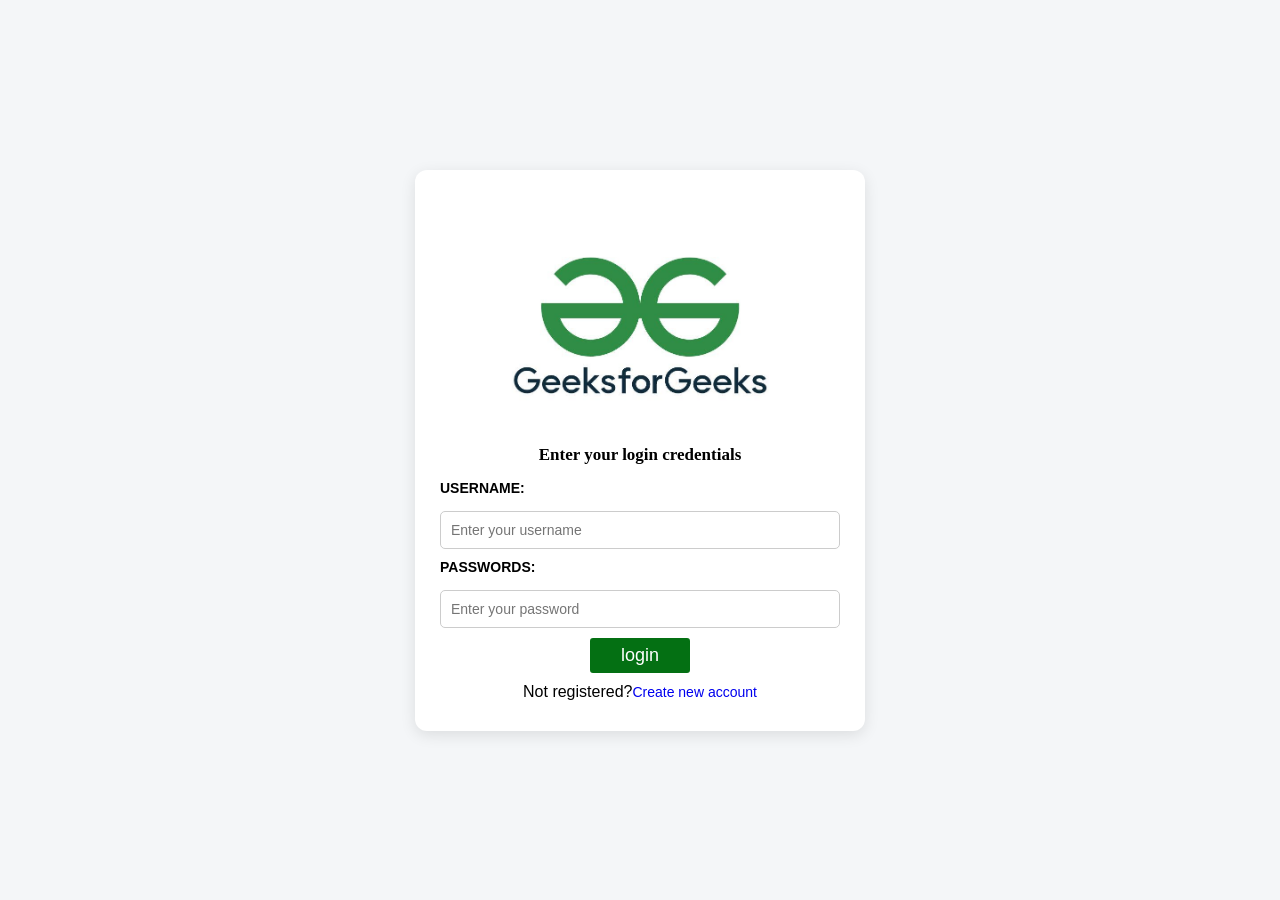
<file: login page/index.html>
<!DOCTYPE html>
<html lang="en">
<head>
    <meta charset="UTF-8">
    <meta name="viewport" content="width=device-width, initial-scale=1.0">
    <title>Document</title>
    <link rel="stylesheet" href="/login page/css/index.css">
</head>
<body>
    <main>
        <article id="login">

            <FORM action="action/" method="post">

            <img src="assets/image.png" alt="geeksforgreeksimg" id="imgofpage">
            
            <h3>Enter your login credentials</h3>
            
            <div class="info">
            <label for="username">USERNAME:</label>
                <input type="text" id="username" placeholder="Enter your username" required>
            </div>

            <div class="info">
            <label for="password">PASSWORDS:</label>
                <input type="password" id="password" placeholder="Enter your password" required>
            </div>

            <div id="submit-button">
            <button type="submit">login</button>
            </div>

            
            <p id="signup">Not registered?<a href="nextpage.html">Create new account</a></p>
            

            </FORM>
        </article>
    </main>
</body>
</html>
</file>
<file: login page/css/index.css>
*{
    padding: opx;
    margin: 0px;
    box-sizing: border-box;
    font-family: Arial, Helvetica, sans-serif;
}

body {
    display: flex;
    justify-content: center;
    align-items: center;
    min-height: 100vh;
    background-color: #f4f6f8;
}

#login {
    background-color: #ffffff;
    width: 450px;
    padding: 30px 25px;
    border-radius: 12px;
    box-shadow: 0 4px 15px rgba(0, 0, 0, 0.1);
    text-align: center;
}

#imgofpage{
    align-self: center;
    height: 250px;
}

h3{
    align-self: center;
    font-family: 'Times New Roman', Times, serif;
    color: black;
    font-size: 17px;
    font-weight: bold;
    line-height: 1px;
    margin-bottom: 15px;
}

.info{
    align-items: left;
    line-height: 36px;
    text-align: left;
    font-family: 'Times New Roman', Times, serif;

}

.info label{
    display: block;
    font-weight: bold;
    font-size: 14px;
    margin-bottom: 5px;
}
.info input{
    width: 100%;
    padding: 10px;
    border: 1px solid #ccc;
    border-radius: 5px;
    font-size: 14px;
}


button{
    color: white;
    background-color: rgb(4, 112, 19);
    border: 2px solid rgb(4, 112, 19);
    border-radius: 3px;
    width: 100px;
    padding: 5px;
    margin-top: 10px;
    margin-bottom: 10px;
    font-size: 18px;

}

#signup text{
    font-size: 13px;
}
#signup a{
    text-decoration: none;
    font-size: 14px;
}
</file>
